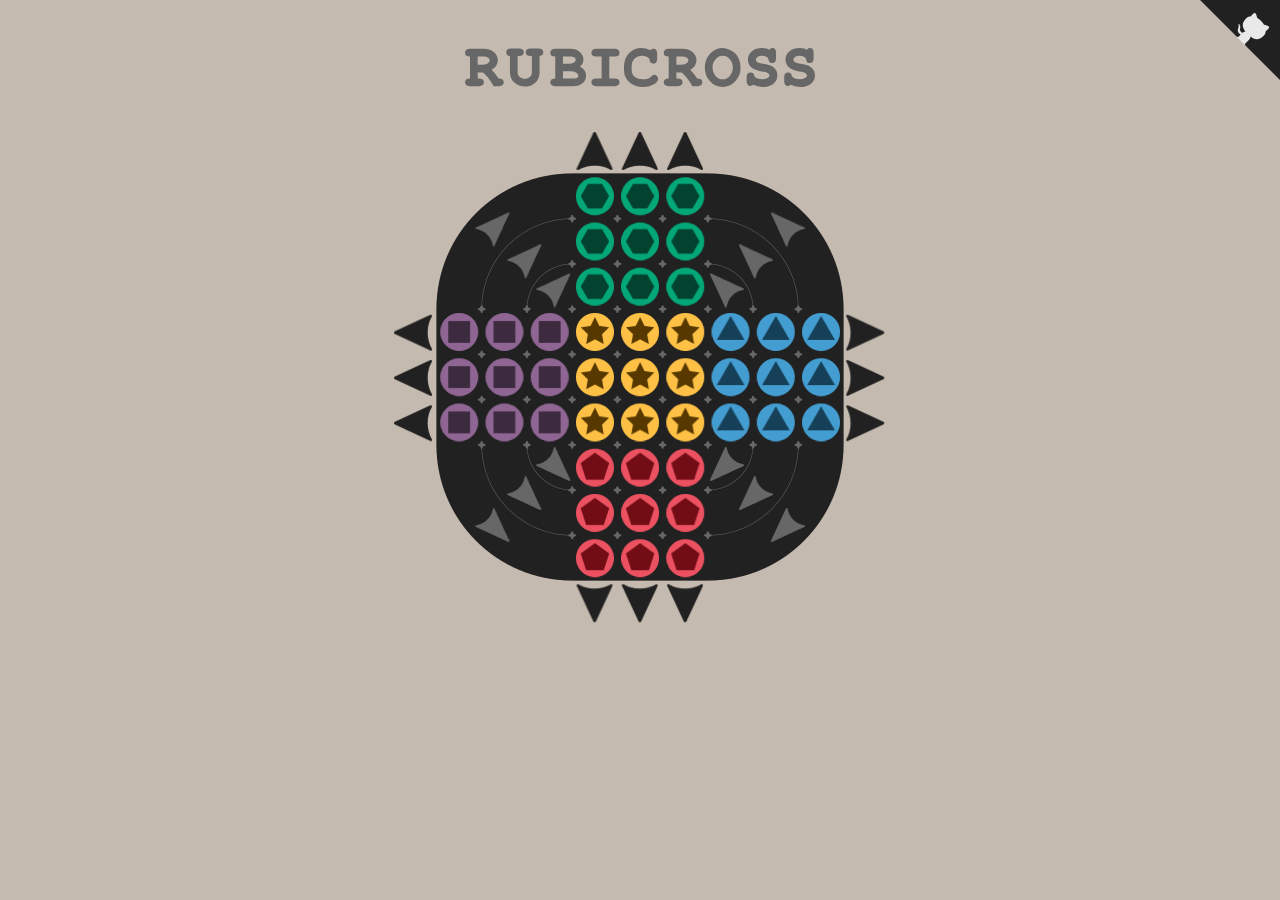
<file: index.html>
<html lang="en">

<head>
    <meta charset="utf-8">
    <title>Rubicross</title>
    <link rel="stylesheet" href="css/main.css">
</head>

<body>
    <div id="main-container">
    <!-- GitHub corner generated with https://tholman.com/github-corners/ -->
    <a href="https://github.com/redant333/rubicross" target="_blank" class="github-corner" aria-label="View source on GitHub"><svg width="80" height="80" viewBox="0 0 250 250" style="fill:#212121; color:#e9e9e9; position: absolute; top: 0; border: 0; right: 0;" aria-hidden="true"><path d="M0,0 L115,115 L130,115 L142,142 L250,250 L250,0 Z"></path><path d="M128.3,109.0 C113.8,99.7 119.0,89.6 119.0,89.6 C122.0,82.7 120.5,78.6 120.5,78.6 C119.2,72.0 123.4,76.3 123.4,76.3 C127.3,80.9 125.5,87.3 125.5,87.3 C122.9,97.6 130.6,101.9 134.4,103.2" fill="currentColor" style="transform-origin: 130px 106px;" class="octo-arm"></path><path d="M115.0,115.0 C114.9,115.1 118.7,116.5 119.8,115.4 L133.7,101.6 C136.9,99.2 139.9,98.4 142.2,98.6 C133.8,88.0 127.5,74.4 143.8,58.0 C148.5,53.4 154.0,51.2 159.7,51.0 C160.3,49.4 163.2,43.6 171.4,40.1 C171.4,40.1 176.1,42.5 178.8,56.2 C183.1,58.6 187.2,61.8 190.9,65.4 C194.5,69.0 197.7,73.2 200.1,77.6 C213.8,80.2 216.3,84.9 216.3,84.9 C212.7,93.1 206.9,96.0 205.4,96.6 C205.1,102.4 203.0,107.8 198.3,112.5 C181.9,128.9 168.3,122.5 157.7,114.1 C157.9,116.9 156.7,120.9 152.7,124.9 L141.0,136.5 C139.8,137.7 141.6,141.9 141.8,141.8 Z" fill="currentColor" class="octo-body"></path></svg></a><style>.github-corner:hover .octo-arm{animation:octocat-wave 560ms ease-in-out}@keyframes octocat-wave{0%,100%{transform:rotate(0)}20%,60%{transform:rotate(-25deg)}40%,80%{transform:rotate(10deg)}}@media (max-width:500px){.github-corner:hover .octo-arm{animation:none}.github-corner .octo-arm{animation:octocat-wave 560ms ease-in-out}}</style>

    <img id="id-title" class="not-selectable" src="title.svg" alt="Title"><br/>
    <canvas id="glcanvas">Main game canvas</canvas>
    </div>
    <script>
    {
        let canvas = document.getElementById("glcanvas");
        let gl = canvas.getContext("webgl");

        // Set the canvas color to web page background so that there is no blink during loading
        gl.clearColor(0.77254901960784317, 0.72941176470588232, 0.68627450980392157, 1.0);
        gl.clear(gl.COLOR_BUFFER_BIT);
    }
    </script>
    <script src="js/mq_js_bundle.js"></script>
    <script>load("rubicross.wasm");</script>
</body>

</html>
</file>
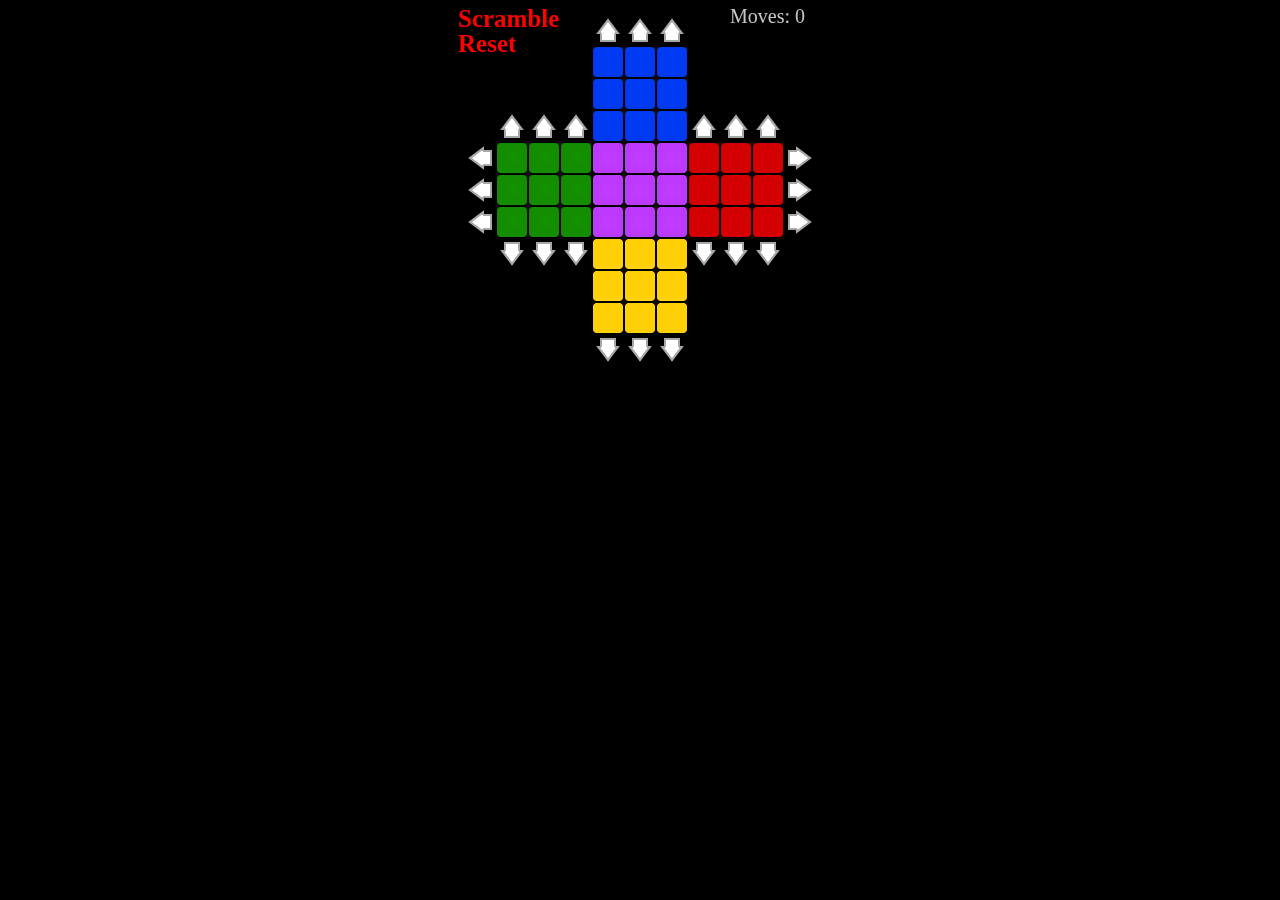
<file: game.html>
<html>
<head>
	<meta charset='utf-8' />
</head>
<body style='background: black; margin: 0; padding: 0; overflow: hidden;'>
<div id='tululoogame' style='width:380px;margin:auto'></div>
<script type='text/javascript' src='game.js'></script>
</body>
</html>
</file>
<file: css/main.css>
#glcanvas {
    width: 500px;
    height: 500px;
    padding: 0px;
    background-color: black;
    border: none;
}

#main-container {
    width: 100%;
    text-align: center; }

#id-title {
    width: 350px;
    margin-top: 40px;
    margin-bottom: 40px;
}

.not-selectable {
  -webkit-user-select: none; /* Safari */
  -ms-user-select: none; /* IE 10 and IE 11 */
  user-select: none; /* Standard syntax */
}

body {
    background-color: #c5baaf;
}
</file>
